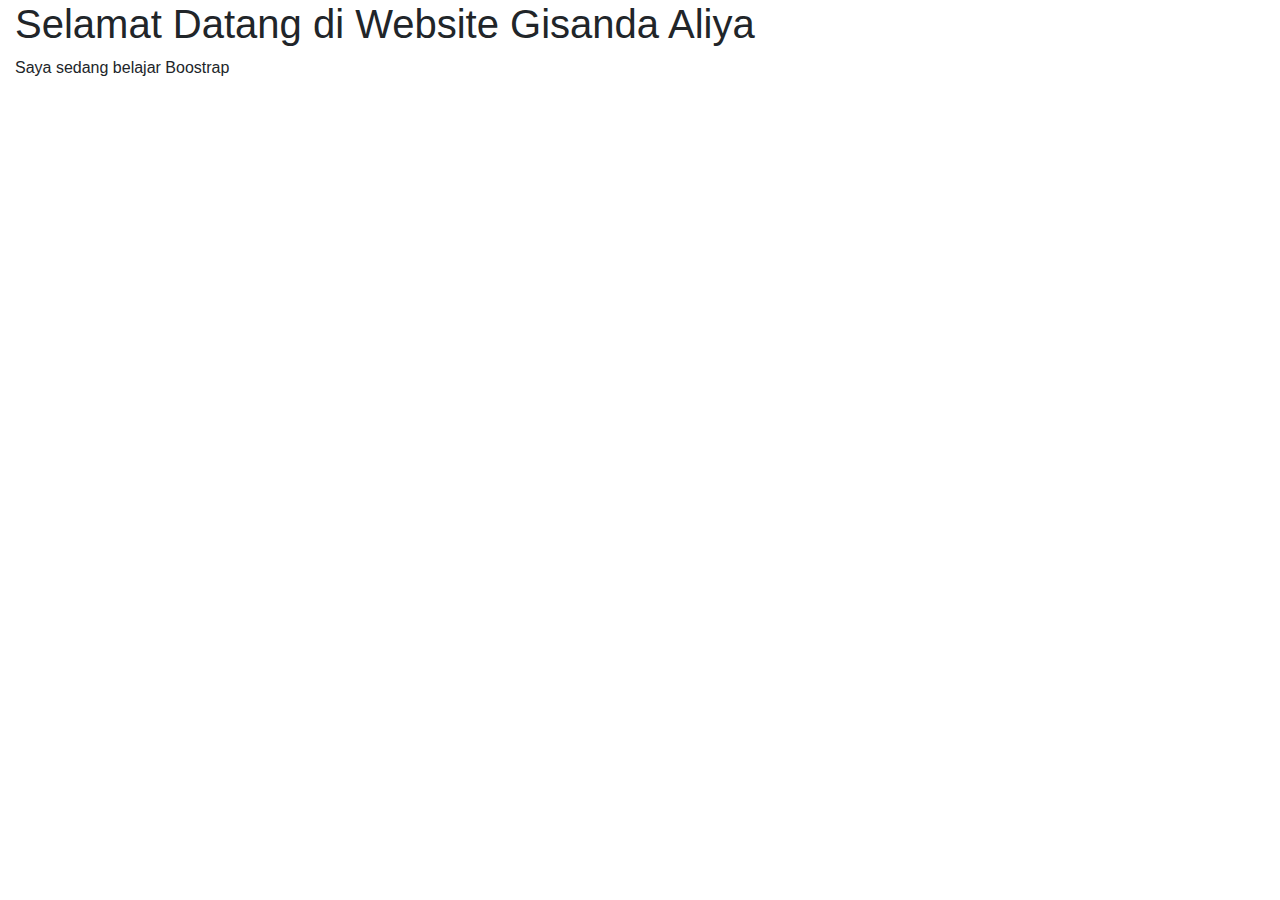
<file: index.html>
<!DOCTYPE html>
<html>
<head>
	<meta charset="utf-8">
	<meta name="viewport" content="width=device-width, initial-scale=1">
	<title>Pengenalan Bootsrap</title>

	<!-- <link rel="stylesheet" type="text/css" href="css/bootstrap.min.css"> -->
	<link rel="stylesheet" href="https://maxcdn.bootstrapcdn.com/bootstrap/4.5.2/css/bootstrap.min.css">

	<script src="https://ajax.googleapis.com/ajax/libs/jquery/3.5.1/jquery.min.js"></script>
	<script src="https://cdnjs.cloudflare.com/ajax/libs/popper.js/1.16.0/umd/popper.min.js"></script>
	<script src="https://maxcdn.bootstrapcdn.com/bootstrap/4.5.2/js/bootstrap.min.js"></script>
</head>
<body>
	<div class="container-fluid">
		<h1>Selamat Datang di Website Gisanda Aliya</h1>
		<p>Saya sedang belajar Boostrap</p>
	</div>
</body>
</html>
</file>
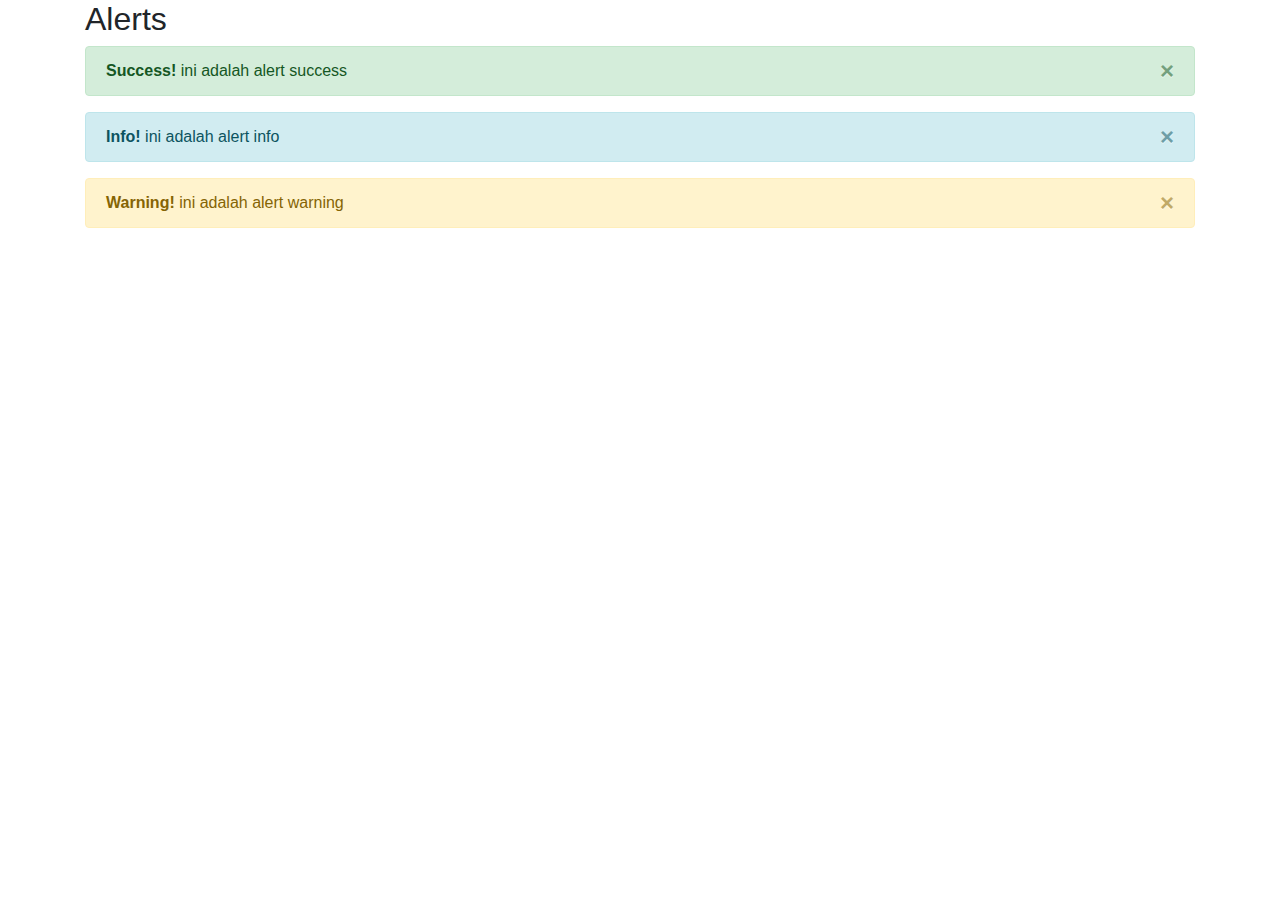
<file: alert.html>
<!DOCTYPE html>
<html>
<head>
	<meta charset="utf-8">
	<meta name="viewport" content="width=device-width, initial-scale=1">
	<title>Pengenalan Bootsrap</title>

	<!-- <link rel="stylesheet" type="text/css" href="css/bootstrap.min.css"> -->
	<link rel="stylesheet" type="text/css" href="https://maxcdn.bootstrapcdn.com/bootstrap/4.5.2/css/bootstrap.min.css">

	<script type="text/javascript" src="https://ajax.googleapis.com/ajax/libs/jquery/3.5.1/jquery.min.js"></script>
	<script type="text/javascript" src="https://cdnjs.cloudflare.com/ajax/libs/popper.js/1.16.0/umd/popper.min.js"></script>
	<script type="text/javascript" src="https://maxcdn.bootstrapcdn.com/bootstrap/4.5.2/js/bootstrap.min.js"></script>
</head>
<body>
	<div class="container">
		<h2>Alerts</h2>
		<div class="alert alert-success alert-dismissible">
			<button type="button" class="close" data-dismiss="alert">&times;</button>
			<strong>Success!</strong> ini adalah alert success
		</div>
		<div class="alert alert-info alert-dismissible">
			<button type="button" class="close" data-dismiss="alert">&times;</button>
			<strong>Info!</strong> ini adalah alert info
		</div>
		<div class="alert alert-warning alert-dismissible">
			<button type="button" class="close" data-dismiss="alert">&times;</button>
			<strong>Warning!</strong> ini adalah alert warning
		</div>
		
	</div>
</body>
</html>
</file>
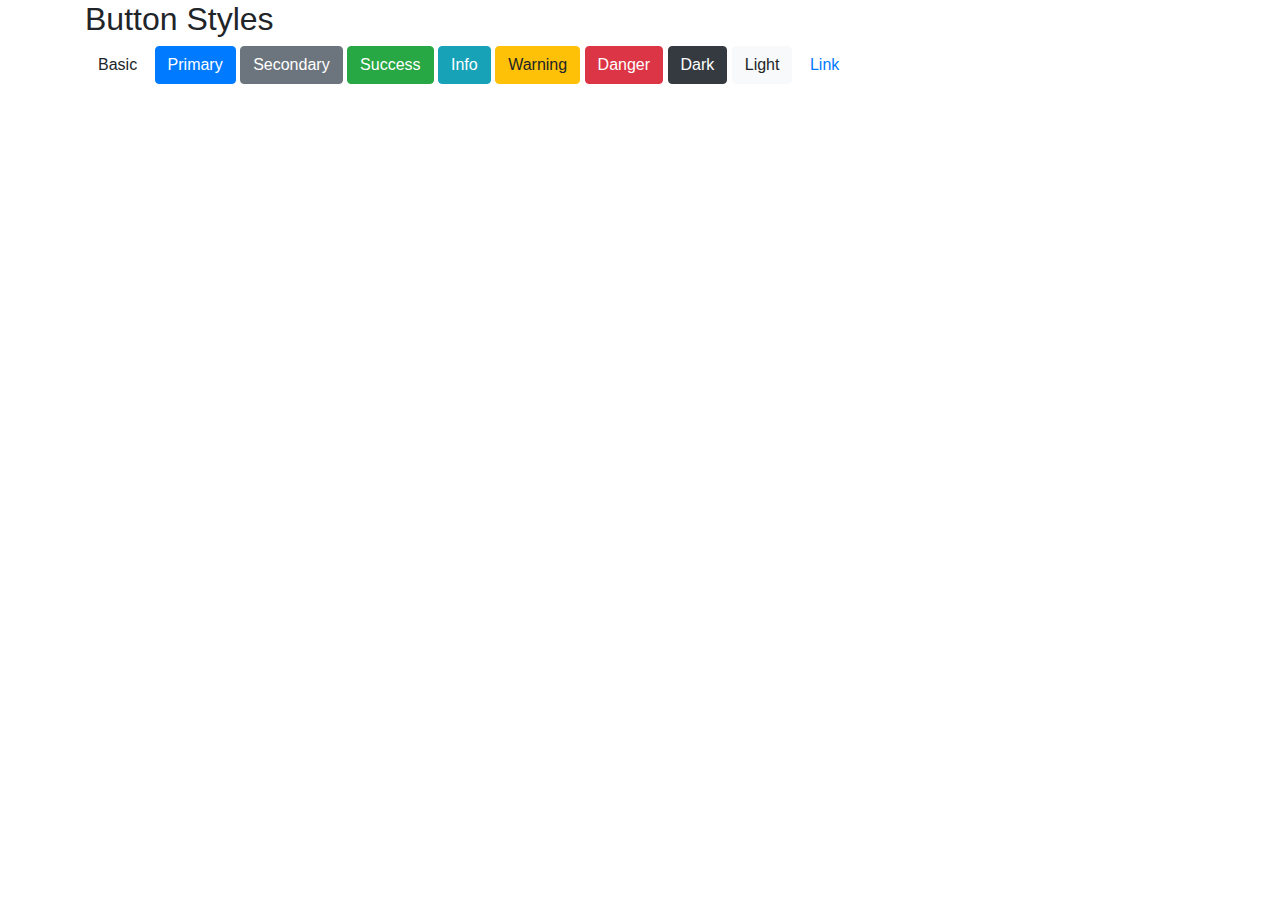
<file: button.html>
<!DOCTYPE html>
<html>
<head>
	<meta charset="utf-8">
	<meta name="viewport" content="width=device-width, initial-scale=1">
	<title>Pengenalan Bootsrap</title>

	<!-- <link rel="stylesheet" type="text/css" href="css/bootstrap.min.css"> -->
	<link rel="stylesheet" type="text/css" href="https://maxcdn.bootstrapcdn.com/bootstrap/4.5.2/css/bootstrap.min.css">

	<script type="text/javascript" src="https://ajax.googleapis.com/ajax/libs/jquery/3.5.1/jquery.min.js"></script>
	<script type="text/javascript" src="https://cdnjs.cloudflare.com/ajax/libs/popper.js/1.16.0/umd/popper.min.js"></script>
	<script type="text/javascript" src="https://maxcdn.bootstrapcdn.com/bootstrap/4.5.2/js/bootstrap.min.js"></script>
</head>
<body>
	<div class="container">
		<h2>Button Styles</h2>
		<button type="button" class="btn">Basic</button>
		<button type="button" class="btn btn-primary">Primary</button>
		<button type="button" class="btn btn-secondary">Secondary</button>
		<button type="button" class="btn btn-success">Success</button>
		<button type="button" class="btn btn-info">Info</button>
		<button type="button" class="btn btn-warning">Warning</button>
		<button type="button" class="btn btn-danger">Danger</button>
		<button type="button" class="btn btn-dark">Dark</button>
		<button type="button" class="btn btn-light">Light</button>
		<button type="button" class="btn btn-link">Link</button>
	</div>
</body>
</html>
</file>
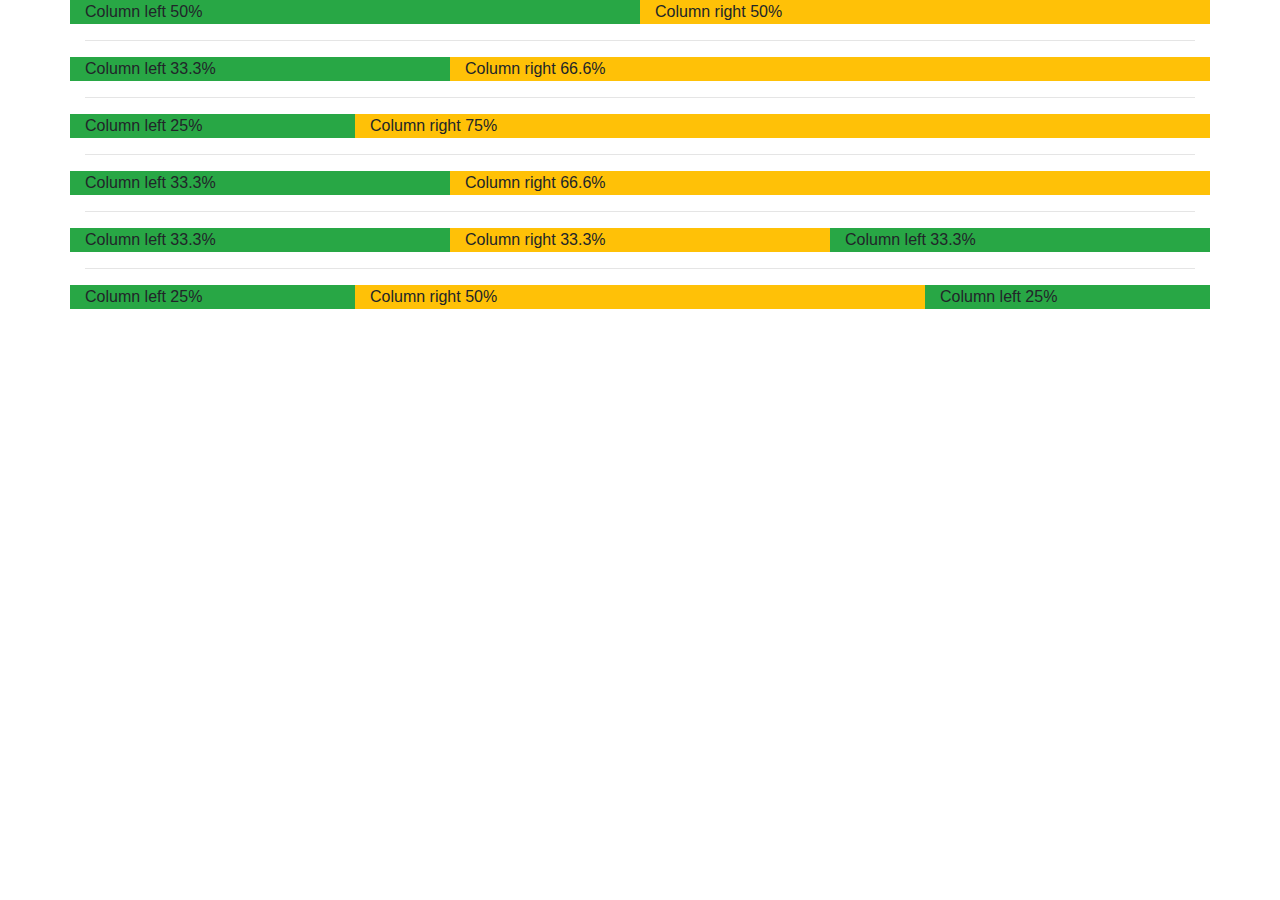
<file: grid.html>
<!DOCTYPE html>
<html>
<head>
	<meta charset="utf-8">
	<meta name="viewport" content="width=device-width, initial-scale=1">
	<title>Pengenalan Bootsrap</title>

	<!-- <link rel="stylesheet" type="text/css" href="css/bootstrap.min.css"> -->
	<link rel="stylesheet" type="text/css" href="https://maxcdn.bootstrapcdn.com/bootstrap/4.5.2/css/bootstrap.min.css">

	<script type="text/javascript" src="https://ajax.googleapis.com/ajax/libs/jquery/3.5.1/jquery.min.js"></script>
	<script type="text/javascript" src="https://cdnjs.cloudflare.com/ajax/libs/popper.js/1.16.0/umd/popper.min.js"></script>
	<script type="text/javascript" src="https://maxcdn.bootstrapcdn.com/bootstrap/4.5.2/js/bootstrap.min.js"></script>
</head>
<body>
	<div class="container">
		<div class="row">
			<div class="col-md-6 bg-success">Column left 50%</div>
			<div class="col-md-6 bg-warning">Column right 50%</div>
		</div><hr>
		<div class="row">
			<div class="col-md-4 bg-success">Column left 33.3%</div>
			<div class="col-md-8 bg-warning">Column right 66.6%</div>
		</div><hr>
		<div class="row">
			<div class="col-md-3 bg-success">Column left 25%</div>
			<div class="col-md-9 bg-warning">Column right 75%</div>
		</div><hr>
		<div class="row">
			<div class="col-md-4 bg-success">Column left 33.3%</div>
			<div class="col-md-8 bg-warning">Column right 66.6%</div>
		</div><hr>
		<div class="row">
			<div class="col-md-4 bg-success">Column left 33.3%</div>
			<div class="col-md-4 bg-warning">Column right 33.3%</div>
			<div class="col-md-4 bg-success">Column left 33.3%</div>
		</div><hr>
		<div class="row">
			<div class="col-md-3 bg-success">Column left 25%</div>
			<div class="col-md-6 bg-warning">Column right 50%</div>
			<div class="col-md-3 bg-success">Column left 25%</div>
		</div>
	</div>
</body>
</html>
</file>
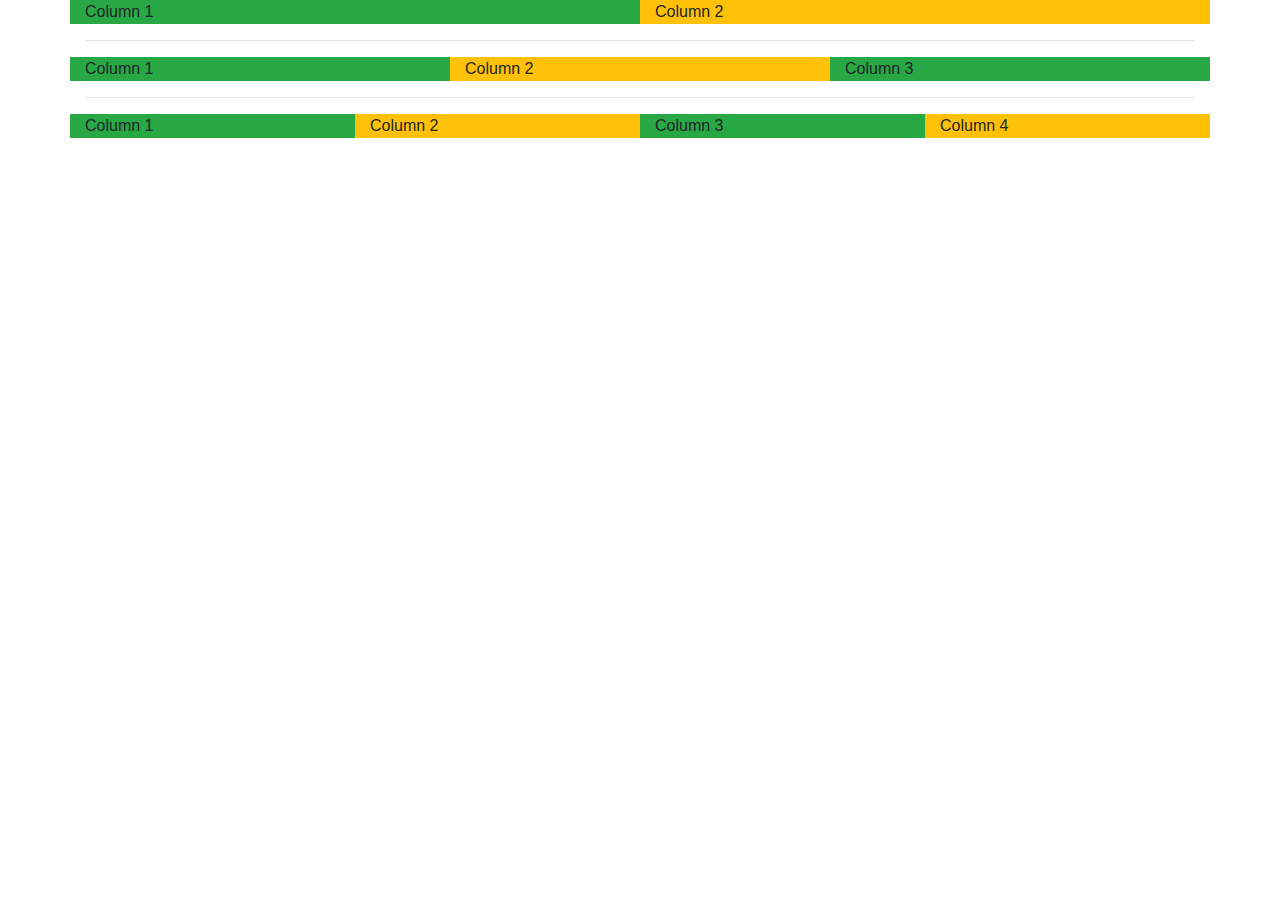
<file: grid2.html>
<!DOCTYPE html>
<html>
<head>
	<meta charset="utf-8">
	<meta name="viewport" content="width=device-width, initial-scale=1">
	<title>Pengenalan Bootsrap</title>

	<!-- <link rel="stylesheet" type="text/css" href="css/bootstrap.min.css"> -->
	<link rel="stylesheet" type="text/css" href="https://maxcdn.bootstrapcdn.com/bootstrap/4.5.2/css/bootstrap.min.css">

	<script type="text/javascript" src="https://ajax.googleapis.com/ajax/libs/jquery/3.5.1/jquery.min.js"></script>
	<script type="text/javascript" src="https://cdnjs.cloudflare.com/ajax/libs/popper.js/1.16.0/umd/popper.min.js"></script>
	<script type="text/javascript" src="https://maxcdn.bootstrapcdn.com/bootstrap/4.5.2/js/bootstrap.min.js"></script>
</head>
<body>
	<div class="container">
		<div class="row">
			<div class="col bg-success">Column 1</div>
			<div class="col bg-warning">Column 2</div>
		</div><hr>
		<div class="row">
			<div class="col bg-success">Column 1</div>
			<div class="col bg-warning">Column 2</div>
			<div class="col bg-success">Column 3</div>
		</div><hr>
		<div class="row">
			<div class="col bg-success">Column 1</div>
			<div class="col bg-warning">Column 2</div>
			<div class="col bg-success">Column 3</div>
			<div class="col bg-warning">Column 4</div>
		</div>
	</div>
</body>
</html>
</file>
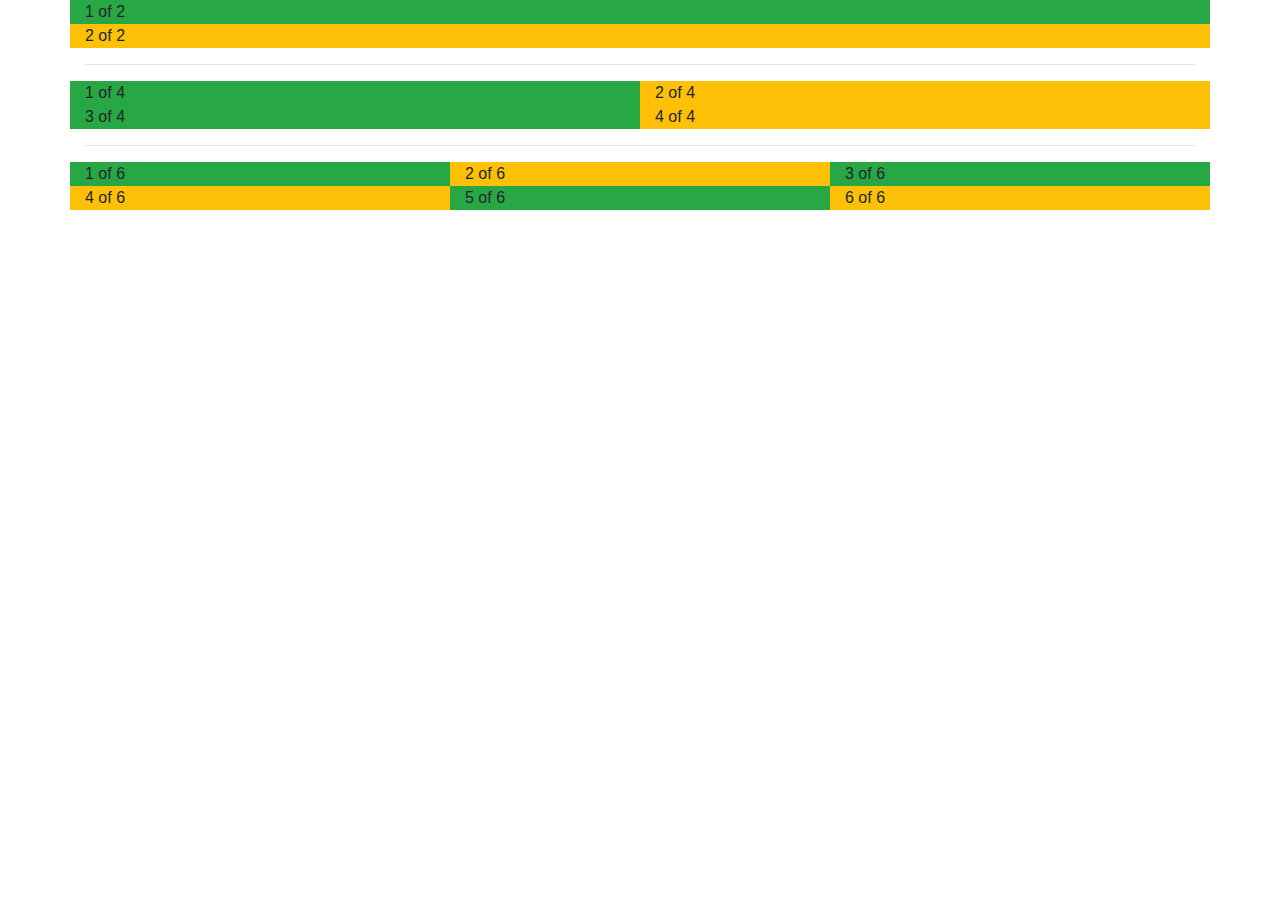
<file: grid3.html>
<!DOCTYPE html>
<html>
<head>
	<meta charset="utf-8">
	<meta name="viewport" content="width=device-width, initial-scale=1">
	<title>Pengenalan Bootsrap</title>

	<!-- <link rel="stylesheet" type="text/css" href="css/bootstrap.min.css"> -->
	<link rel="stylesheet" type="text/css" href="https://maxcdn.bootstrapcdn.com/bootstrap/4.5.2/css/bootstrap.min.css">

	<script type="text/javascript" src="https://ajax.googleapis.com/ajax/libs/jquery/3.5.1/jquery.min.js"></script>
	<script type="text/javascript" src="https://cdnjs.cloudflare.com/ajax/libs/popper.js/1.16.0/umd/popper.min.js"></script>
	<script type="text/javascript" src="https://maxcdn.bootstrapcdn.com/bootstrap/4.5.2/js/bootstrap.min.js"></script>
</head>
<body>
	<div class="container">
		<div class="row row-cols-1">
			<div class="col bg-success">1 of 2</div>
			<div class="col bg-warning">2 of 2</div>
		</div><hr>
		<div class="row row-cols-2">
			<div class="col bg-success">1 of 4</div>
			<div class="col bg-warning">2 of 4</div>
			<div class="col bg-success">3 of 4</div>
			<div class="col bg-warning">4 of 4</div>
		</div><hr>
		<div class="row row-cols-3">
			<div class="col bg-success">1 of 6</div>
			<div class="col bg-warning">2 of 6</div>
			<div class="col bg-success">3 of 6</div>
			<div class="col bg-warning">4 of 6</div>
			<div class="col bg-success">5 of 6</div>
			<div class="col bg-warning">6 of 6</div>
		</div>
	</div>
</body>
</html>
</file>
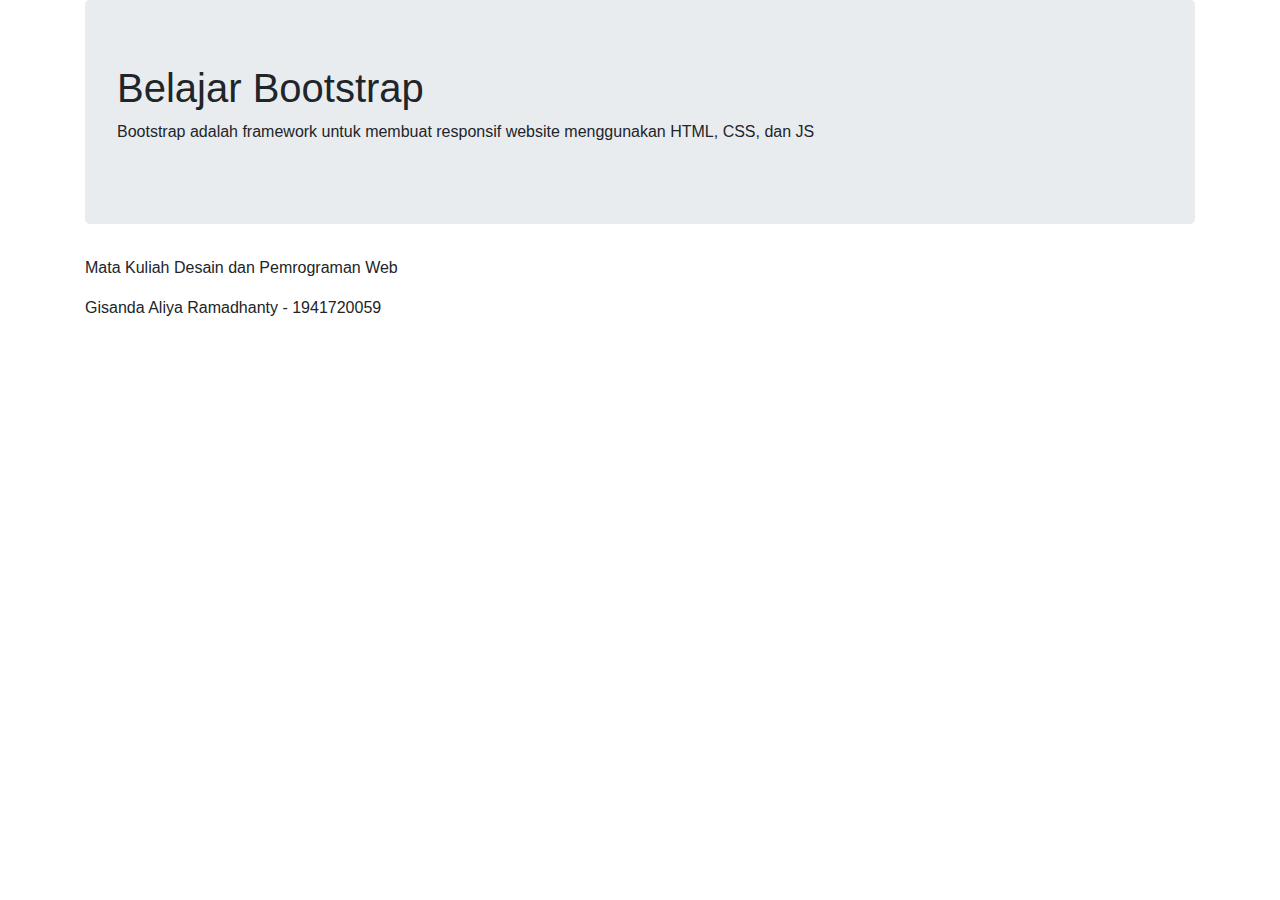
<file: jumbotron.html>
<!DOCTYPE html>
<html>
<head>
	<meta charset="utf-8">
	<meta name="viewport" content="width=device-width, initial-scale=1">
	<title>Pengenalan Bootsrap</title>

	<!-- <link rel="stylesheet" type="text/css" href="css/bootstrap.min.css"> -->
	<link rel="stylesheet" type="text/css" href="https://maxcdn.bootstrapcdn.com/bootstrap/4.5.2/css/bootstrap.min.css">

	<script type="text/javascript" src="https://ajax.googleapis.com/ajax/libs/jquery/3.5.1/jquery.min.js"></script>
	<script type="text/javascript" src="https://cdnjs.cloudflare.com/ajax/libs/popper.js/1.16.0/umd/popper.min.js"></script>
	<script type="text/javascript" src="https://maxcdn.bootstrapcdn.com/bootstrap/4.5.2/js/bootstrap.min.js"></script>
</head>
<body>
	<div class="container">
		<div class="jumbotron">
			<h1>Belajar Bootstrap</h1>
			<p>Bootstrap adalah framework untuk membuat responsif website menggunakan HTML, CSS, dan JS</p>
		</div>
		<p>Mata Kuliah Desain dan Pemrograman Web</p>
		<p>Gisanda Aliya Ramadhanty - 1941720059</p>
	</div>
</body>
</html>
</file>
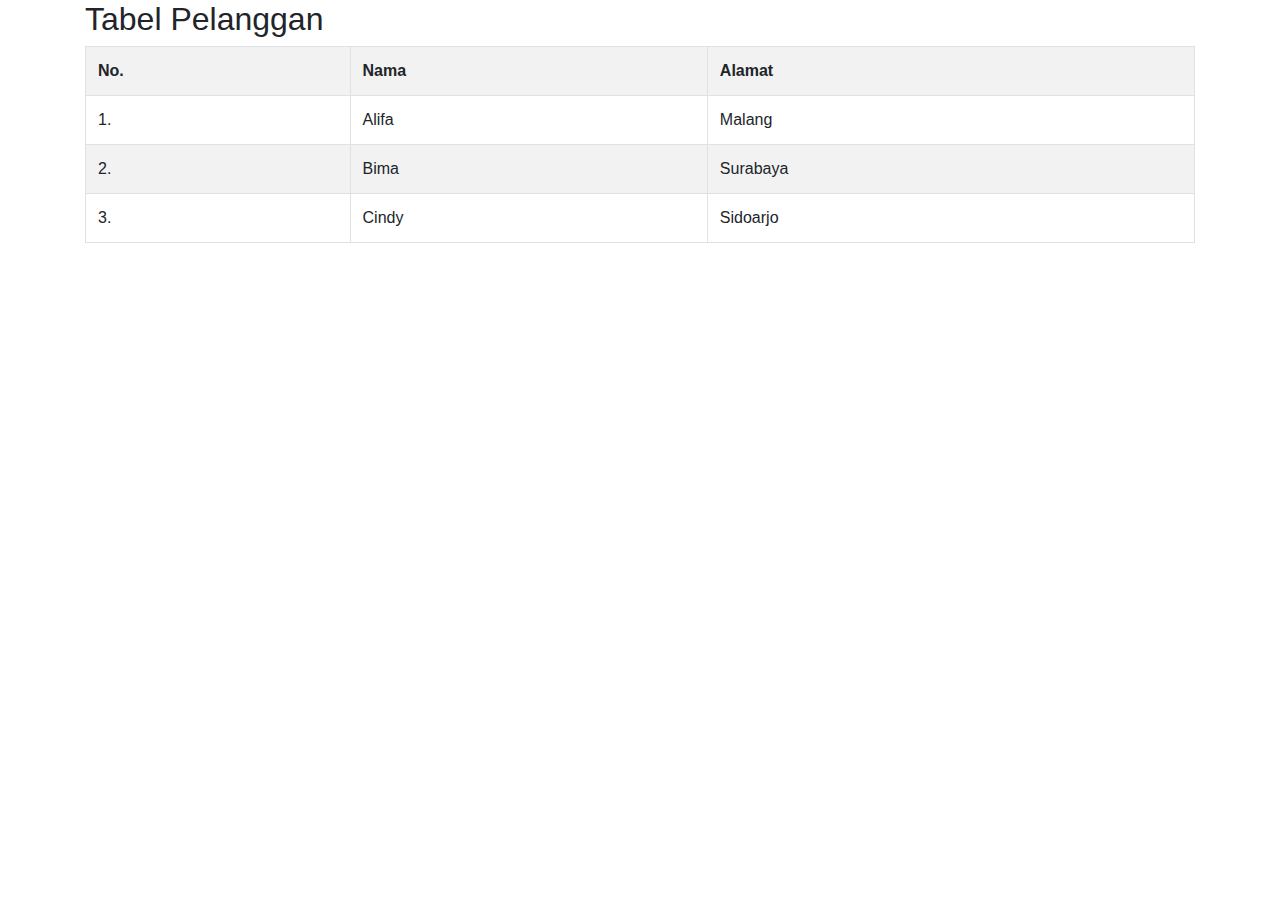
<file: tabel.html>
<!DOCTYPE html>
<html>
<head>
	<meta charset="utf-8">
	<meta name="viewport" content="width=device-width, initial-scale=1">
	<title>Pengenalan Bootsrap</title>

	<!-- <link rel="stylesheet" type="text/css" href="css/bootstrap.min.css"> -->
	<link rel="stylesheet" type="text/css" href="https://maxcdn.bootstrapcdn.com/bootstrap/4.5.2/css/bootstrap.min.css">

	<script type="text/javascript" src="https://ajax.googleapis.com/ajax/libs/jquery/3.5.1/jquery.min.js"></script>
	<script type="text/javascript" src="https://cdnjs.cloudflare.com/ajax/libs/popper.js/1.16.0/umd/popper.min.js"></script>
	<script type="text/javascript" src="https://maxcdn.bootstrapcdn.com/bootstrap/4.5.2/js/bootstrap.min.js"></script>
</head>
<body>
	<div class="container">
		<h2>Tabel Pelanggan</h2>
		<table class="table table-bordered table-striped table-hover">
			<tr>
				<th>No. </th><th>Nama</th><th>Alamat</th>
			</tr>
			<tr>
				<td>1.</td><td>Alifa</td><td>Malang</td>
			</tr>
			<tr>
				<td>2.</td><td>Bima</td><td>Surabaya</td>
			</tr>
			<tr>
				<td>3.</td><td>Cindy</td><td>Sidoarjo</td>
			</tr>
		</table>
	</div>
</body>
</html>
</file>
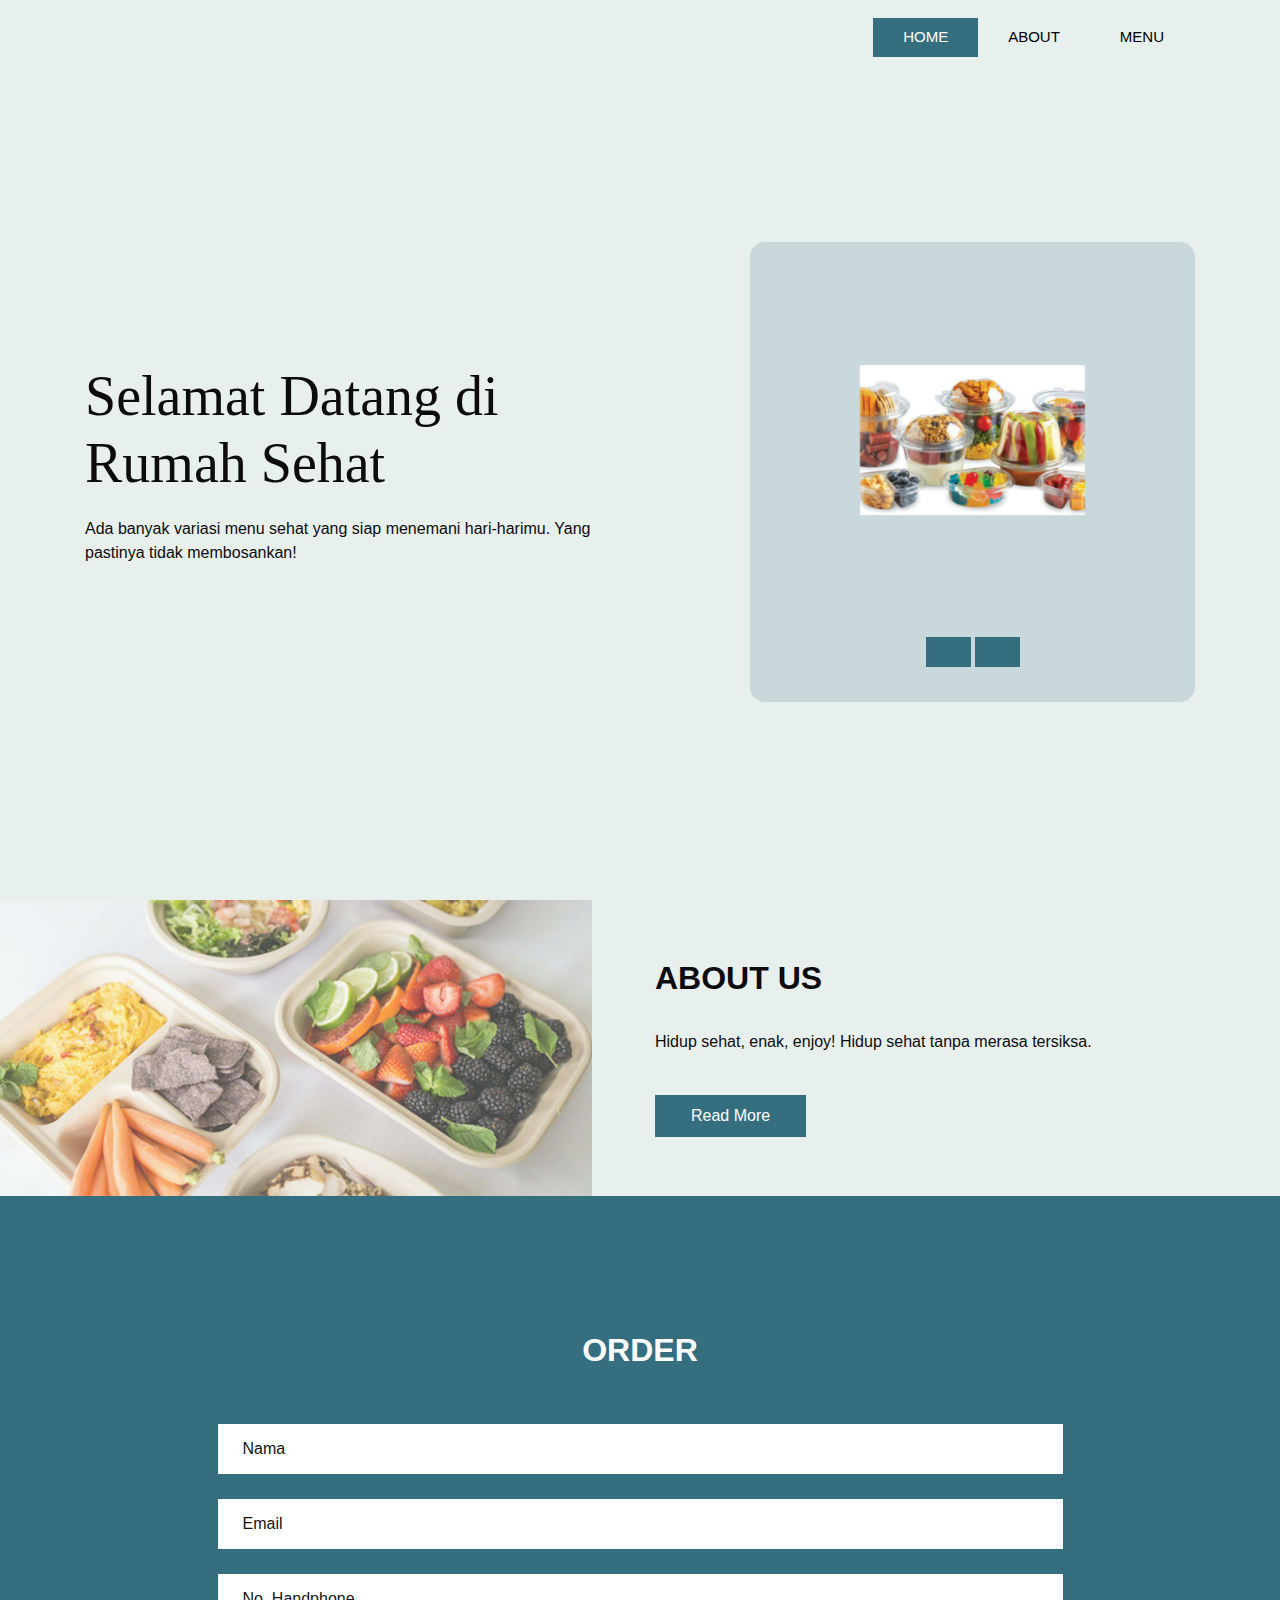
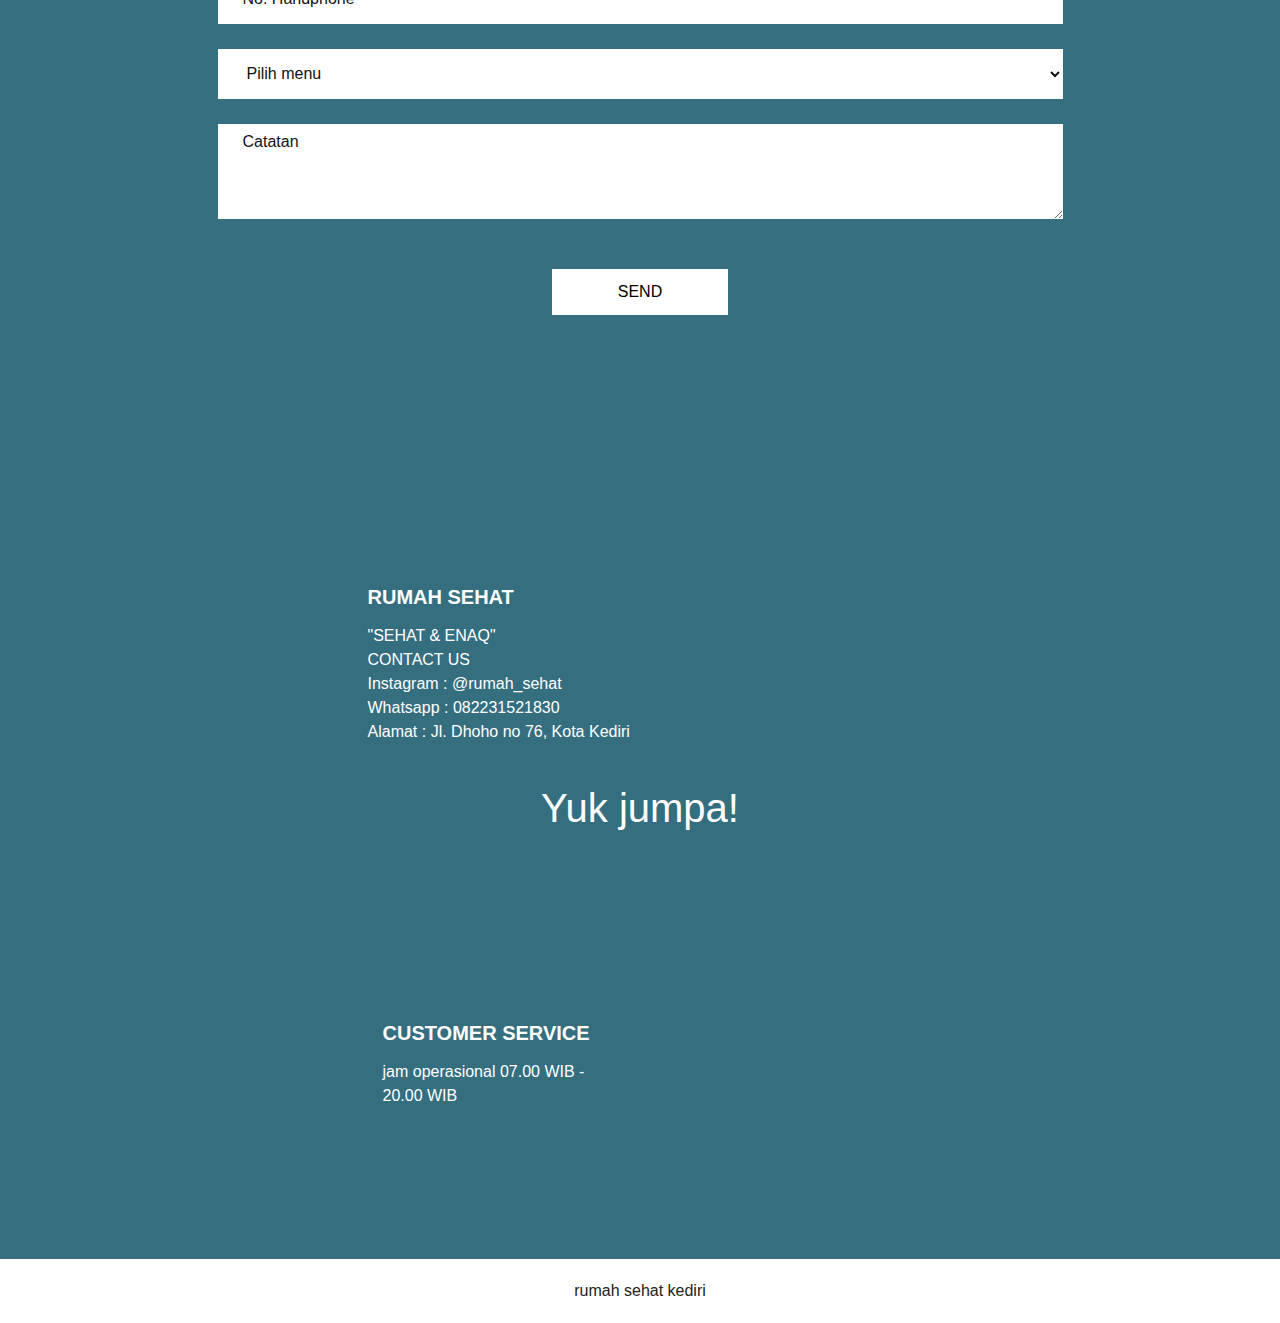
<file: tugas.html>
<!DOCTYPE html>
<html>

<head>
  <meta charset="utf-8" />
  <meta name="viewport" content="width=device-width, initial-scale=1, shrink-to-fit=no" />
  <meta name="keywords" content="" />
  <meta name="description" content="" />
  <meta name="author" content="" />

  <title>Rumah Sehat</title>
  <link rel="stylesheet" type="text/css"
    href="https://cdnjs.cloudflare.com/ajax/libs/OwlCarousel2/2.3.4/assets/owl.carousel.min.css" />
  <link rel="stylesheet" type="text/css" href="css/bootstrap.css" />
  <link href="css/style.css" rel="stylesheet" />
</head>

<body>

  <div class="hero_area">
    <header class="header_section">
      <div class="container">
        <nav class="navbar navbar-expand-lg custom_nav-container ">
          <a class="navbar-brand" href="index.html">
           </a>
          <button class="navbar-toggler" type="button" data-toggle="collapse" data-target="#navbarSupportedContent"
            aria-controls="navbarSupportedContent" aria-expanded="false" aria-label="Toggle navigation">
            <span class="s-1"> </span>
          </button>
          <div class="collapse navbar-collapse" id="navbarSupportedContent">
            <div class="d-flex ml-auto flex-column flex-lg-row align-items-center">
              <ul class="navbar-nav  ">
                <li class="nav-item active">
                  <a class="nav-link" href="tugas.html">Home <span class="sr-only"></span></a>
                </li>
                <li class="nav-item">
                  <a class="nav-link" href="about.html"> About </a>
                </li>
                <li class="nav-item">
                  <a class="nav-link" href="product.html"> Menu </a>
                </li>
              </ul>
            </div>
          </div>
        </nav>
      </div>
    </header>
    <section class=" slider_section ">
      <div class="container">
        <div class="row">
          <div class="col-md-6 ">
            <div class="detail_box">
              <h1>
                Selamat Datang di <br>
                Rumah Sehat
              </h1>
              <p>
                Ada banyak variasi menu sehat yang siap menemani hari-harimu. Yang pastinya tidak membosankan! </p>
           
            </div>
          </div>
          <div class="col-lg-5 col-md-6 offset-lg-1">
            <div class="img_container">
              <div id="carouselExampleIndicators" class="carousel slide" data-ride="carousel">

                <div class="carousel-inner">
                  <div class="carousel-item active">
                    <div class="img-box">
                      <img src="img/1.png" alt="">
                    </div>
                  </div>
                  <div class="carousel-item">
                    <div class="img-box">
                      <img src="img/2.png" alt="">
                    </div>
                  </div>
                  <div class="carousel-item">
                    <div class="img-box">
                      <img src="img/3.jpeg" alt="">
                    </div>
                  </div>
                </div>
                <div class="carousel_btn-box">
                  <a class="carousel-control-prev" href="#carouselExampleIndicators" role="button" data-slide="prev">
                    <span>
                      <i class="fa fa-long-arrow-left" aria-hidden="true"></i>
                    </span>
                    <span class="sr-only">Previous</span>
                  </a>
                  <a class="carousel-control-next" href="#carouselExampleIndicators" role="button" data-slide="next">
                    <span>
                      <i class="fa fa-long-arrow-right" aria-hidden="true"></i>
                    </span>
                    <span class="sr-only">Next</span>
                  </a>
                </div>
              </div>
            </div>
          </div>
        </div>
      </div>
    </section>
  </div>

  <section class="about_section ">
    <div class="container-fluid">
      <div class="row">
        <div class="col-md-6 px-0">
          <div class="img-box pr-md-4 pr-lg-5">
            <img src="img/beranda.png" alt="" />
          </div>
        </div>
        <div class="col-md-5">
          <div class="detail-box">
            <div class="heading_container">
              <h2>
                About Us
              </h2>
            </div>
            <p>
              Hidup sehat, enak, enjoy! 
              Hidup sehat tanpa merasa tersiksa.
            </p>
            <a href="">
              Read More
            </a>
          </div>
        </div>
      </div>
    </div>
  </section>

  <section class="contact_section layout_padding">
    <div class="container ">

    </div>
    <div class="container">

      <form action="">
        <div class="row">
          <div class="col-lg-10 col-md-11 mx-auto">
            <div class="heading_container">
              <h2>
                Order
              </h2>
            </div>
            <div class="form-group">
              <input type="text" class="form-control" id="formGroupExampleInput" placeholder="Nama" />
            </div>
            <div class="form-group">
              <input type="email" class="form-control" id="exampleFormControlInput1" placeholder="Email" />
            </div>
            <div class="form-group">
              <input type="text" class="form-control" id="formGroupExampleInput2" placeholder="No. Handphone" />
            </div>
            <div class="form-group">
              <select class="form-control" id="exampleFormControlSelect1">
                <option>Pilih menu</option>
                <option>Salad SaBu</option>
                <option>Salad Buah</option>
                <option>Sayur dan Lauk</option>
              </select>
            </div>
            <div class="form-group">
              <textarea class="form-control" id="messageBox" rows="3" placeholder="Catatan"></textarea>
            </div>
            <div class="d-flex justify-content-center">
              <button>
                SEND
              </button>
            </div>
          </div>
        </div>
      </form>
    </div>
  </section>
  <section class="info_section layout_padding">
    <div class="container">
      <div class="row">
        <div class="col-md-10 col-lg-7 mx-auto">
          <div class="info_container">
            <div class="row">
              <div class="col-md-6">
                <font color="white"><h5>RUMAH SEHAT</h5>
            <h10>"SEHAT & ENAQ"</h10></font>
            </div>
            </div>  
            <figure>
            <figcaption>CONTACT US <br> Instagram : @rumah_sehat <br> Whatsapp : 082231521830<br> Alamat : Jl. Dhoho no 76, Kota Kediri</figcaption>
            <br>
            </figure>
            <h1 align="center"> Yuk jumpa! </h1><br>
           <iframe src="https://www.google.com/maps/embed?pb=!1m18!1m12!1m3!1d3952.745753320623!2d112.01101671428357!3d-7.816714594367358!2m3!1f0!2f0!3f0!3m2!1i1024!2i768!4f13.1!3m3!1m2!1s0x2e7857170b63c5d3%3A0x5493e66698c50d1e!2sToko%20Sl.%20Takim!5e0!3m2!1sen!2sid!4v1604649048309!5m2!1sen!2sid"
           width="550" height="150" frameborder="0" style="border:0;" tabindex="0"></iframe>
              <div class="col-md-6">
                <div class="info_detail">
                  <h5>
                    Customer Service
                  </h5>
                  <p>
                    jam operasional 07.00 WIB - 20.00 WIB
                  </p>
                </div>
              </div>
            </div>
          </div>
        </div>
      </div>
    </div>
  </section>

  <section class="container-fluid footer_section">
    <div class="container">
      <p>
        rumah sehat kediri
      </p>
    </div>
  </section>

</body>

</html>
</file>
<file: css/style.css>
body {
  font-family: "Poppins", sans-serif;
  color: #0c0c0c;
  background-color: #ffffff;
}
.slideshow-container {
  max-width: 100%;
  position: relative;
}

.layout_padding {
  padding-top: 90px;
  padding-bottom: 90px;
}

.layout_padding2 {
  padding-top: 45px;
  padding-bottom: 45px;
}

.layout_padding2-top {
  padding-top: 45px;
}

.layout_padding2-bottom {
  padding-bottom: 45px;
}

.layout_padding-top {
  padding-top: 90px;
}

.layout_padding-bottom {
  padding-bottom: 90px;
}

.heading_container {
  display: -webkit-box;
  display: -ms-flexbox;
  display: flex;
  -webkit-box-orient: vertical;
  -webkit-box-direction: normal;
      -ms-flex-direction: column;
          flex-direction: column;
  -webkit-box-align: center;
      -ms-flex-align: center;
          align-items: center;
  text-align: center;
}

.heading_container h2 {
  position: relative;
  font-weight: bold;
  text-transform: uppercase;
}

/*header section*/
.hero_area {
  height: 100vh;
  position: relative;
  display: -webkit-box;
  display: -ms-flexbox;
  display: flex;
  -webkit-box-orient: vertical;
  -webkit-box-direction: normal;
      -ms-flex-direction: column;
          flex-direction: column;
  background: #e8f0ee;
}

.sub_page .hero_area {
  height: auto;
  background: none;
  background-color: #e8f0ee;
}

.header_section {
  padding: 10px 0;
}

.header_section .container {
  padding: 0;
}

.header_section .nav_container {
  margin: 0 auto;
}

.custom_nav-container .navbar-nav .nav-item .nav-link {
  padding: 8px 30px;
  color: #000000;
  text-align: center;
  border-radius: 0px;
  -webkit-transition: all .3s;
  transition: all .3s;
  text-transform: uppercase;
  font-size: 15px;
}

.custom_nav-container .navbar-nav .nav-item:hover .nav-link, .custom_nav-container .navbar-nav .nav-item.active .nav-link {
  background-color: #356e7f;
  color: #ffffff;
}

a,
a:hover,
a:focus {
  text-decoration: none;
}

a:hover,
a:focus {
  color: initial;
}

.btn,
.btn:focus {
  outline: none !important;
  -webkit-box-shadow: none;
          box-shadow: none;
}

.custom_nav-container .nav_search-btn {
  background-size: 22px;
  background-repeat: no-repeat;
  background-position-y: 7px;
  width: 35px;
  height: 35px;
  padding: 0;
  border: none;
}

.navbar-brand {
  display: -webkit-box;
  display: -ms-flexbox;
  display: flex;
  -webkit-box-align: center;
      -ms-flex-align: center;
          align-items: center;
  font-family: "Lobster", cursive;
}

.navbar-brand svg {
  width: 30px;
  fill: #000000;
  margin-right: 5px;
}

.navbar-brand span {
  font-size: 22px;
  color: #000000;
}

.custom_nav-container {
  z-index: 99999;
}

.navbar-expand-lg .navbar-collapse {
  -webkit-box-align: end;
      -ms-flex-align: end;
          align-items: flex-end;
}

.custom_nav-container .navbar-toggler {
  outline: none;
}

.custom_nav-container .navbar-toggler {
  padding: 0;
  width: 37px;
  height: 42px;
  -webkit-transition: all .3s;
  transition: all .3s;
}

.custom_nav-container .navbar-toggler span {
  display: block;
  width: 35px;
  height: 4px;
  background-color: #000000;
  border-radius: 15px;
  margin: 7px 0;
  -webkit-transition: all 0.3s;
  transition: all 0.3s;
  position: relative;
  -webkit-transition: all .3s;
  transition: all .3s;
}

.custom_nav-container .navbar-toggler span::before, .custom_nav-container .navbar-toggler span::after {
  content: "";
  position: absolute;
  left: 0;
  height: 100%;
  width: 100%;
  background-color: #000000;
  border-radius: 15px;
  top: -10px;
  -webkit-transition: all .3s;
  transition: all .3s;
}

.custom_nav-container .navbar-toggler span::after {
  top: 10px;
}

.custom_nav-container .navbar-toggler[aria-expanded="true"] {
  -webkit-transform: rotate(360deg);
          transform: rotate(360deg);
}

.custom_nav-container .navbar-toggler[aria-expanded="true"] span {
  -webkit-transform: rotate(45deg);
          transform: rotate(45deg);
}

.custom_nav-container .navbar-toggler[aria-expanded="true"] span::before, .custom_nav-container .navbar-toggler[aria-expanded="true"] span::after {
  -webkit-transform: rotate(90deg);
          transform: rotate(90deg);
  top: 0;
}

.custom_nav-container .navbar-toggler[aria-expanded="true"] .s-1 {
  -webkit-transform: rotate(45deg);
          transform: rotate(45deg);
  margin: 0;
  margin-bottom: -4px;
}

.custom_nav-container .navbar-toggler[aria-expanded="true"] .s-2 {
  display: none;
}

.custom_nav-container .navbar-toggler[aria-expanded="true"] .s-3 {
  -webkit-transform: rotate(-45deg);
          transform: rotate(-45deg);
  margin: 0;
  margin-top: -4px;
}

.custom_nav-container .navbar-toggler[aria-expanded="false"] .s-1,
.custom_nav-container .navbar-toggler[aria-expanded="false"] .s-2,
.custom_nav-container .navbar-toggler[aria-expanded="false"] .s-3 {
  -webkit-transform: none;
          transform: none;
}

/*end header section*/
/* slider section */
.slider_section {
  -webkit-box-flex: 1;
      -ms-flex: 1;
          flex: 1;
  display: -webkit-box;
  display: -ms-flexbox;
  display: flex;
  -webkit-box-align: center;
      -ms-flex-align: center;
          align-items: center;
  position: relative;
  z-index: 2;
  padding: 45px 0 75px 0;
}

.slider_section .row {
  -webkit-box-align: center;
      -ms-flex-align: center;
          align-items: center;
}

.slider_section .detail_box h1 {
  font-size: 3.5rem;
  font-family: "Lobster", cursive;
}

.slider_section .detail_box p {
  margin-top: 20px;
}

.slider_section .detail_box a {
  display: inline-block;
  padding: 10px 40px;
  background-color: #356e7f;
  color: #ffffff;
  border-radius: 0px;
  border: 1px solid #356e7f;
  -webkit-transition: all .3s;
  transition: all .3s;
  margin-top: 35px;
}

.slider_section .detail_box a:hover {
  background-color: transparent;
  color: #356e7f;
}

.slider_section .img_container {
  background-color: #c9d8db;
  display: -webkit-box;
  display: -ms-flexbox;
  display: flex;
  -webkit-box-pack: center;
      -ms-flex-pack: center;
          justify-content: center;
  border-radius: 15px;
  padding: 35px 0;
}

.slider_section .img_container div#carouselExampleIndicators {
  width: 100%;
  position: unset;
}

.slider_section .img_container .img-box {
  width: 225px;
  height: 325px;
  margin: auto;
  display: -webkit-box;
  display: -ms-flexbox;
  display: flex;
  -webkit-box-pack: center;
      -ms-flex-pack: center;
          justify-content: center;
  -webkit-box-align: center;
      -ms-flex-align: center;
          align-items: center;
}

.slider_section .img_container .img-box img {
  width: 100%;
  max-height: 100%;
}

.slider_section .carousel_btn-box {
  display: -webkit-box;
  display: -ms-flexbox;
  display: flex;
  -webkit-box-pack: center;
      -ms-flex-pack: center;
          justify-content: center;
  margin-top: 35px;
}

.slider_section .carousel_btn-box .carousel-control-prev,
.slider_section .carousel_btn-box .carousel-control-next {
  position: unset;
  width: 45px;
  height: 30px;
  margin: 0 2px;
  border: none;
  opacity: 1;
  color: #ffffff;
  background-color: #356e7f;
  font-size: 14px;
  -webkit-transition: all .3s;
  transition: all .3s;
}

.slider_section .carousel_btn-box .carousel-control-prev:hover,
.slider_section .carousel_btn-box .carousel-control-next:hover {
  background-color: #ffffff;
  color: #000000;
}
.about_section {
  background-color: #e8f0ee;
}

.about_section .row {
  -webkit-box-align: center;
      -ms-flex-align: center;
          align-items: center;
}

.about_section .img-box img {
  width: 100%;
}

.about_section .detail-box {
  margin: 45px 0;
}

.about_section .detail-box .heading_container {
  -webkit-box-align: start;
      -ms-flex-align: start;
          align-items: flex-start;
  text-align: left;
}

.about_section .detail-box p {
  margin-top: 25px;
}

.about_section .detail-box a {
  display: inline-block;
  padding: 8px 35px;
  background-color: #356e7f;
  color: #ffffff;
  border-radius: 0px;
  border: 1px solid #356e7f;
  -webkit-transition: all .3s;
  transition: all .3s;
  margin-top: 25px;
}

.about_section .detail-box a:hover {
  background-color: transparent;
  color: #356e7f;
}

.contact_section {
  position: relative;
  background-color: #356e7f;
  background-size: cover;
  background-position: center center;
}

.contact_section h2 {
  margin-bottom: 55px;
}

.contact_section form {
  background-color: #356e7f;
  padding: 45px;
  color: #ffffff;
}

.contact_section .form-control {
  width: 100%;
  border: none;
  height: 50px;
  margin-bottom: 25px;
  padding-left: 25px;
  background-color: transparent;
  outline: none;
  color: #101010;
  background-color: #ffffff;
  border-radius: 0;
}

.contact_section .form-control::-webkit-input-placeholder {
  color: #131313;
}

.contact_section .form-control:-ms-input-placeholder {
  color: #131313;
}

.contact_section .form-control::-ms-input-placeholder {
  color: #131313;
}

.contact_section .form-control::placeholder {
  color: #131313;
}

.contact_section .form-control#messageBox {
  height: 95px;
}

.contact_section button {
  display: inline-block;
  padding: 10px 65px;
  background-color: #ffffff;
  color: #000000;
  border-radius: 0;
  border: 1px solid #ffffff;
  -webkit-transition: all .3s;
  transition: all .3s;
  margin-top: 25px;
}

.contact_section button:hover {
  background-color: transparent;
  color: #ffffff;
}
.info_section {
  background-color: #356e7f;
  background-size: cover;
  background-position: left top;
}

.info_section .info_container {
  background-color: #356e7f;
  padding: 45px;
  color: #ffffff;
}

.info_section h5 {
  font-weight: 600;
  margin-bottom: 15px;
  text-transform: uppercase;
}

.info_section .info_form_social_row {
  -webkit-box-align: end;
      -ms-flex-align: end;
          align-items: flex-end;
}

.info_section .info_contact a {
  display: -webkit-box;
  display: -ms-flexbox;
  display: flex;
  -webkit-box-align: center;
      -ms-flex-align: center;
          align-items: center;
  color: #ffffff;
  margin-bottom: 10px;
}

.info_section .info_contact a i {
  margin-right: 5px;
  width: 25px;
}

.info_section .info_contact a:hover p {
  color: #ffffff;
}

.info_section .social_box {
  margin-top: 25px;
  width: 100%;
  display: -webkit-box;
  display: -ms-flexbox;
  display: flex;
}

.info_section .social_box a {
  display: -webkit-box;
  display: -ms-flexbox;
  display: flex;
  -webkit-box-pack: center;
      -ms-flex-pack: center;
          justify-content: center;
  -webkit-box-align: center;
      -ms-flex-align: center;
          align-items: center;
  width: 45px;
  height: 45px;
  border: 1px solid #ffffff;
  border-radius: 5px;
  color: #ffffff;
  margin-right: 10px;
}

/* footer section*/
.footer_section {
  display: -webkit-box;
  display: -ms-flexbox;
  display: flex;
  -webkit-box-pack: center;
      -ms-flex-pack: center;
          justify-content: center;
  position: relative;
}

.footer_section p {
  color: #222222;
  margin: 0 auto;
  text-align: center;
  padding: 20px;
}

.footer_section p a {
  color: #222222;
}
</file>
